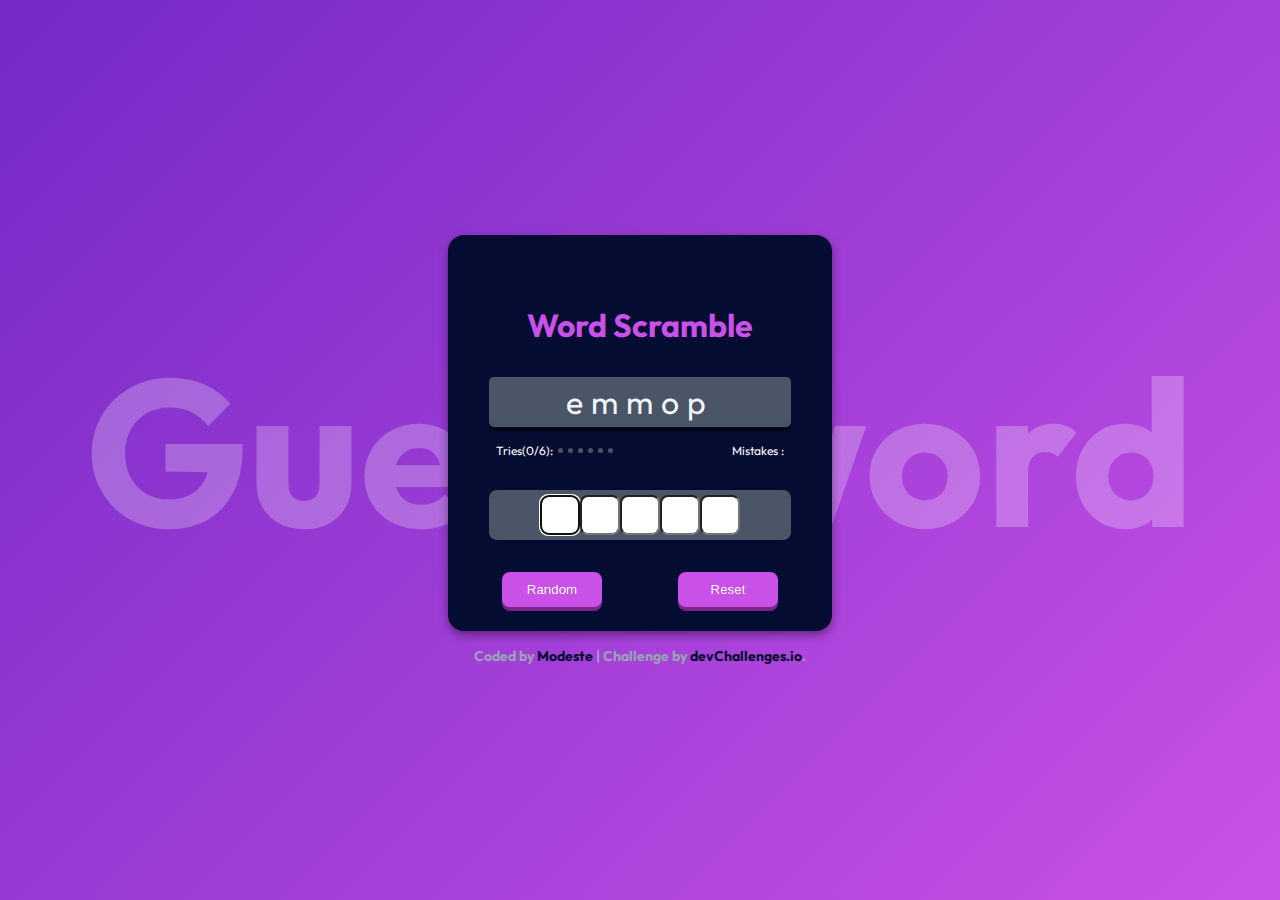
<file: index.html>
<!DOCTYPE html>
<html lang="en">
  <head>
    <meta charset="UTF-8" />
    <meta name="viewport" content="width=device-width, initial-scale=1.0" />
    <link rel="preconnect" href="https://fonts.googleapis.com">
<link rel="preconnect" href="https://fonts.gstatic.com" crossorigin>
<link href="https://fonts.googleapis.com/css2?family=Manrope:wght@200..800&family=Montserrat:ital,wght@0,100..900;1,100..900&family=Outfit:wght@100..900&display=swap" rel="stylesheet">
    <link rel="stylesheet" href="style.css">

    <link
      rel="icon"
      href="resources/favicon.ico"
      type="image/x-icon"
      sizes="96x96"
    />

    <title>Guess The Word Game | devChallenges.io</title>

 
  </head>
  <body>
    <main class="container">
      <section class="word_scramble">
        <div class="resultat"></div>
        <h1>Word Scramble</h1> 
        <div class="affichage"></div>     

      </section>

      <section class="tries_mistakes">
        <div  class="tries">
          <p class="tries_compteur"></p>
          <div></div>
          <div></div>
          <div></div>
          <div></div>
          <div></div>
          <div></div>

        </div>
        <p class="Mistakes"></p>
      </section>
      <section class="section_saisi">
        <div class="saisi"></div>

      </section>
      <section class="button">
        <button class="btn_random">Random</button>
        <button class="btn_reset">Reset</button>
      </section>
    </main>

    <footer>
      <div class="author-info">
      Coded by <a href="https://www.linkedin.com/in/zmodeste/">Modeste</a> | Challenge by
      <a href="https://www.devchallenges.io?ref=challenge" target="_blank"
        >devChallenges.io</a>.
    </div>
    </footer>

    <script>
      const tableauMot = ['pomme', 'fraise', 'mangue', 'banane'];
      const afficheMot = document.querySelector('.affichage');
       const divsaisi = document.querySelector('.saisi');
       const random =  document.querySelector('.btn_random');
       const reset = document.querySelector('.btn_reset');
        const resultat = document.querySelector('.resultat');
         const triesAffiche = document.querySelector('.tries_compteur');
         const mistakesAffiche = document.querySelector('.Mistakes');
         const triesEtapes = document.querySelector('.tries').querySelectorAll('div');
         
     
     

      
     
       let tries = 0;
let mistakes = 0;
let lettreIntru = [];




let motAleatoire = Math.floor(Math.random()*tableauMot.length);
let motCorrecte = tableauMot[motAleatoire]; 
    
    let motflouter = tableauMot[motAleatoire].split("").sort(()=> Math.random()-0.5).join("");
     
   afficheMot.textContent = motflouter; 




 

  divsaisi.innerHTML = '';
  triesAffiche.innerHTML = 'Tries(0/6):';
  mistakesAffiche.innerHTML = 'Mistakes :';

  

    for (let i=0; i<afficheMot.textContent.length; i++) {

      const input = document.createElement('input');
         input.type = 'text';
          input.maxLength = 1;
         input.style.width = '40px';
         input.style.height = '40px';
         input.style.borderRadius = '8px';
         input.style.fontSize = '2rem';

         divsaisi.appendChild(input);
         

        
    }

    const inputs = divsaisi.querySelectorAll('input');

      let lettresaisie = [];
      
      
  inputs[0].focus(); 

inputs.forEach((input, index) => {

input.addEventListener('input', function (){

if ( input.value.length === input.maxLength && index+1 < inputs.length) {
  inputs[index+1].focus();
};

 lettresaisie[index] = input.value; 

  let  saisie = lettresaisie.join("");

if (saisie === motCorrecte && input.value.length === input.maxLength) {
  resultat.textContent = '🎉 Success';

};





if (saisie !== motCorrecte && saisie.length === motCorrecte.length) {

  if (tries<6 ) {
    tries++;
       resultat.textContent = `Oups raté ❌	. encore (${6-tries}) essaie🙄 `;

     } ; 

    if (tries === 6) {
  resultat.textContent = 'Perdu ! Fin de partie😔'
  tries = 0;
  mistakes = 0;
  inputs[0].focus();
  lettresaisie = [];

  triesAffiche.textContent = 'Tries(0/6)';
  lettreIntru.length = 0;
  mistakesAffiche.textContent = 'Mistakes :';

  setTimeout(() => { resultat.textContent = ''; }, 1000);

  inputs.forEach((input => { input.value=''; }));
  triesEtapes.forEach(div => { div.style.backgroundColor = '#4A5567'; });
   return; 
}




       triesEtapes.forEach((div, index) => {
  if (index === tries-1) {
    div.style.backgroundColor = '#C951E7';
  } 

  triesAffiche.textContent= `Tries(${tries}/6)`;
});




if (mistakes < 6) {

   lettreIntru = [];
  for (let intru of saisie) {
    if (!motCorrecte.includes(intru)) {
      lettreIntru.push(intru);
    }
  }

  if (lettreIntru.length > 0) {
    mistakes++;
  }

  mistakesAffiche.textContent = `Mistakes :${lettreIntru}`;

  if (mistakes >= 6) {
    lettresaisie = []; 

    const inputs = divsaisi.querySelectorAll('input');

    resultat.textContent = 'Perdu ! Fin de partie😔';
    setTimeout(() => { resultat.textContent = ''; }, 1000);

    tries = 0;
    mistakes = 0;
    triesAffiche.textContent = `Tries(${tries}/6)`;
     lettreIntru.length = 0;     
       
   mistakesAffiche.textContent = 'Mistakes :';

   
    inputs.forEach(i => { i.value = ''; });
    if (inputs[0]) inputs[0].focus();

    triesEtapes.forEach(div => { div.style.backgroundColor = '#4A5567'; });
  }
}



  
  
}




});

input.addEventListener('keydown', function(even) {
  if (even.key === 'Backspace' && input.value ==='' && index>0) {
 inputs[index-1].focus();
  }
});




});

random.addEventListener('click', function () {

            tries = 0;
 mistakes = 0;




 motAleatoire = Math.floor(Math.random()*tableauMot.length);
 motCorrecte = tableauMot[motAleatoire]; 
    
     motflouter = tableauMot[motAleatoire].split("").sort(()=> Math.random()-0.5).join("");
     
   afficheMot.textContent = motflouter; 




 
resultat.textContent = '';
  divsaisi.innerHTML = '';
  triesAffiche.innerHTML = 'Tries(0/6):';
  mistakesAffiche.innerHTML = 'Mistakes :';
  triesEtapes.forEach(div => { div.style.backgroundColor = '#4A5567'; });


  

    for (let i=0; i<afficheMot.textContent.length; i++) {

      const input = document.createElement('input');
         input.type = 'text';
          input.maxLength = 1;
         input.style.width = '40px';
         input.style.height = '40px';
         input.style.borderRadius = '8px';
         input.style.fontSize = '2rem';

         divsaisi.appendChild(input);
         

        
    }

    const inputs = divsaisi.querySelectorAll('input');

      let lettresaisie = [];
      
      
  inputs[0].focus(); 

inputs.forEach((input, index) => {

input.addEventListener('input', function (){

if ( input.value.length === input.maxLength && index+1 < inputs.length) {
  inputs[index+1].focus();
};

 lettresaisie[index] = input.value; 

  let  saisie = lettresaisie.join("");

if (saisie === motCorrecte && input.value.length === input.maxLength) {
  resultat.textContent = '🎉 Success';

};





if (saisie !== motCorrecte && saisie.length === motCorrecte.length) {

  if (tries<6 ) {
    tries++;
       resultat.textContent = `Oups raté ❌	. encore (${6-tries}) essaie🙄 `;

     } ; 

     if (tries === 6) {
        resultat.textContent = 'Perdu ! Fin de partie😔'
        tries=0;
        mistakes = 0;
         inputs[0].focus(); 
         lettresaisie = [];
         lettreIntru = []
          triesAffiche.textContent = `Tries(${tries}/6)`;
 mistakesAffiche.textContent = `Mistakes :${lettreIntru}`;

        setTimeout(() => {
    resultat.textContent = '';
  }, 1000);

  
        
         inputs.forEach((input => {
          input.value='';                  
                  
        }))
        triesEtapes.forEach((div, index) => {
  div.style.backgroundColor = '#4A5567';  
}) ;
 return; 
           
};



       triesEtapes.forEach((div, index) => {
  if (index === tries-1) {
    div.style.backgroundColor = '#C951E7';
  } 

  triesAffiche.textContent= `Tries(${tries}/6)`;
});




if (mistakes < 6) {

   lettreIntru = [];
  for (let intru of saisie) {
    if (!motCorrecte.includes(intru)) {
      lettreIntru.push(intru);
    }
  }

  if (lettreIntru.length > 0) {
    mistakes++;
  }

  mistakesAffiche.textContent = `Mistakes :${lettreIntru}`;

  if (mistakes >= 6) {
    const inputs = divsaisi.querySelectorAll('input');

    resultat.textContent = 'Perdu ! Fin de partie😔';
    setTimeout(() => { resultat.textContent = ''; }, 1000);

    tries = 0;
    mistakes = 0;
    triesAffiche.textContent = `Tries(${tries}/6)`;
    mistakesAffiche.textContent = 'Mistakes :';

    lettresaisie = [];
    inputs.forEach(i => { i.value = ''; });
    if (inputs[0]) inputs[0].focus();

    triesEtapes.forEach(div => { div.style.backgroundColor = '#4A5567'; });
  }
}


  
  
}




});

input.addEventListener('keydown', function(even) {
  if (even.key === 'Backspace' && input.value ==='' && index>0) {
 inputs[index-1].focus();
  }
});




});




});


   




reset.addEventListener('click', function () {
   const inputsNow = divsaisi.querySelectorAll('input');

    tries = 0;
    mistakes = 0;
    lettreIntru.length = 0;

    triesAffiche.textContent    = 'Tries(0/6)';
    mistakesAffiche.textContent = 'Mistakes :';
    resultat.textContent = '';

    lettresaisie = [];
    inputsNow.forEach(i => { i.value = ''; });
    if (inputsNow[0]) inputsNow[0].focus();

    triesEtapes.forEach(div => { div.style.backgroundColor = '#4A5567'; });


})



   
      


     
    </script>
  </body>
</html>
</file>
<file: style.css>
* {
  margin: 0;
  padding: 0;
  box-sizing: border-box;
}

body {
  height: 100vh;
  display: flex;
  align-items: center;
  justify-content: center;
  flex-direction: column;
  background: linear-gradient(135deg, #7429C6, #C951E7);
  font-family: 'Arial', sans-serif;
    font-family: "Outfit", sans-serif;

}
body::before {
  content: "Guess word";
  position: absolute;
  top: 50%;
  left: 50%;
  transform: translate(-50%, -50%);
  font-size: 13rem;
  font-weight: bold;
  color: rgba(255, 255, 255, 0.247); 
  white-space: nowrap;
  z-index: 0; 
  pointer-events: none; 
    font-family: "Outfit", sans-serif;

}


.container {
  width: 30%;
  min-width: 320px;
  background-color: #050c31;
  color: #F2F5F9;
  border-radius: 1rem;
  padding: 1.5rem;
  box-shadow: 0px 4px 10px rgba(0, 0, 0, 0.4);
  position: relative;
  z-index: 1;
}

.word_scramble {
  text-align: center;
  display: flex;
  flex-direction: column;
  align-items: center;  
}

.word_scramble h1 {
  color: #C951E7;
  margin: 1rem 0;
}

.affichage {
  width: 90%;
  background-color: #4A5567;
  margin: 1rem;
  height: 50px;
  border-radius: 5px;
  font-size: 2rem;
  display: flex;
  align-items: center;
  justify-content: center;
  letter-spacing: 8px;
  box-shadow: 0px 4px 0px #030616;
}

.tries_mistakes {
  display: flex;
  justify-content: space-between;
  margin-bottom: 1rem;
  color: #97A3B6;
  font-size: 0.9rem;
  padding-left: 7%;
  padding-right: 7%;
  color: white;
}

.tries{
  font-size: 0.75rem;
  display: flex;
  justify-content: space-around;
  align-items: center;
  justify-content: center;
  gap: 5px;
  
}

.tries div{
  border-radius: 50%;
  width: 5px;
  height: 5px;
  background-color: #4A5567 ;
  
  
}
.Mistakes{
  font-size: 0.75rem;
}


.section_saisi {
  display: flex;
  justify-content: center;
  margin: 2rem 0;
}

.resultat {
  width: 75%;
  height: 30px;
  
  


}

.saisi {
  background-color: #4A5567;
  border-radius: 8px;
  width: 100%;
  max-width: 90%;
  height: 50px;
  border: none;
  display: flex;
  align-items: center;
  justify-content: center;
  font-size: 1.5rem;
}


.button {
  display: flex;
  justify-content: space-around;
  gap: 1rem;
}

.btn_random,
.btn_reset {
  color: white;
  background-color: #C951E7;
  filter: drop-shadow(0px 4px 0px #7b248a);
  width: 100px;
  height: 35px;
  border: none;
  border-radius: 8px;
  cursor: pointer;
  transition: transform 0.2s ease, background 0.2s ease;
}

.btn_random:hover,
.btn_reset:hover {
  transform: translateY(-2px);
  background-color: #7429C6;
}

.author-info {
  font-size: 14px;
  text-align: center;
  margin-top: 16px;
  color: #97A3B6;
  font-weight: 700;
}

.author-info a {
  text-decoration: none;
  color: #050c31;
  font-weight: 700;
}
</file>
